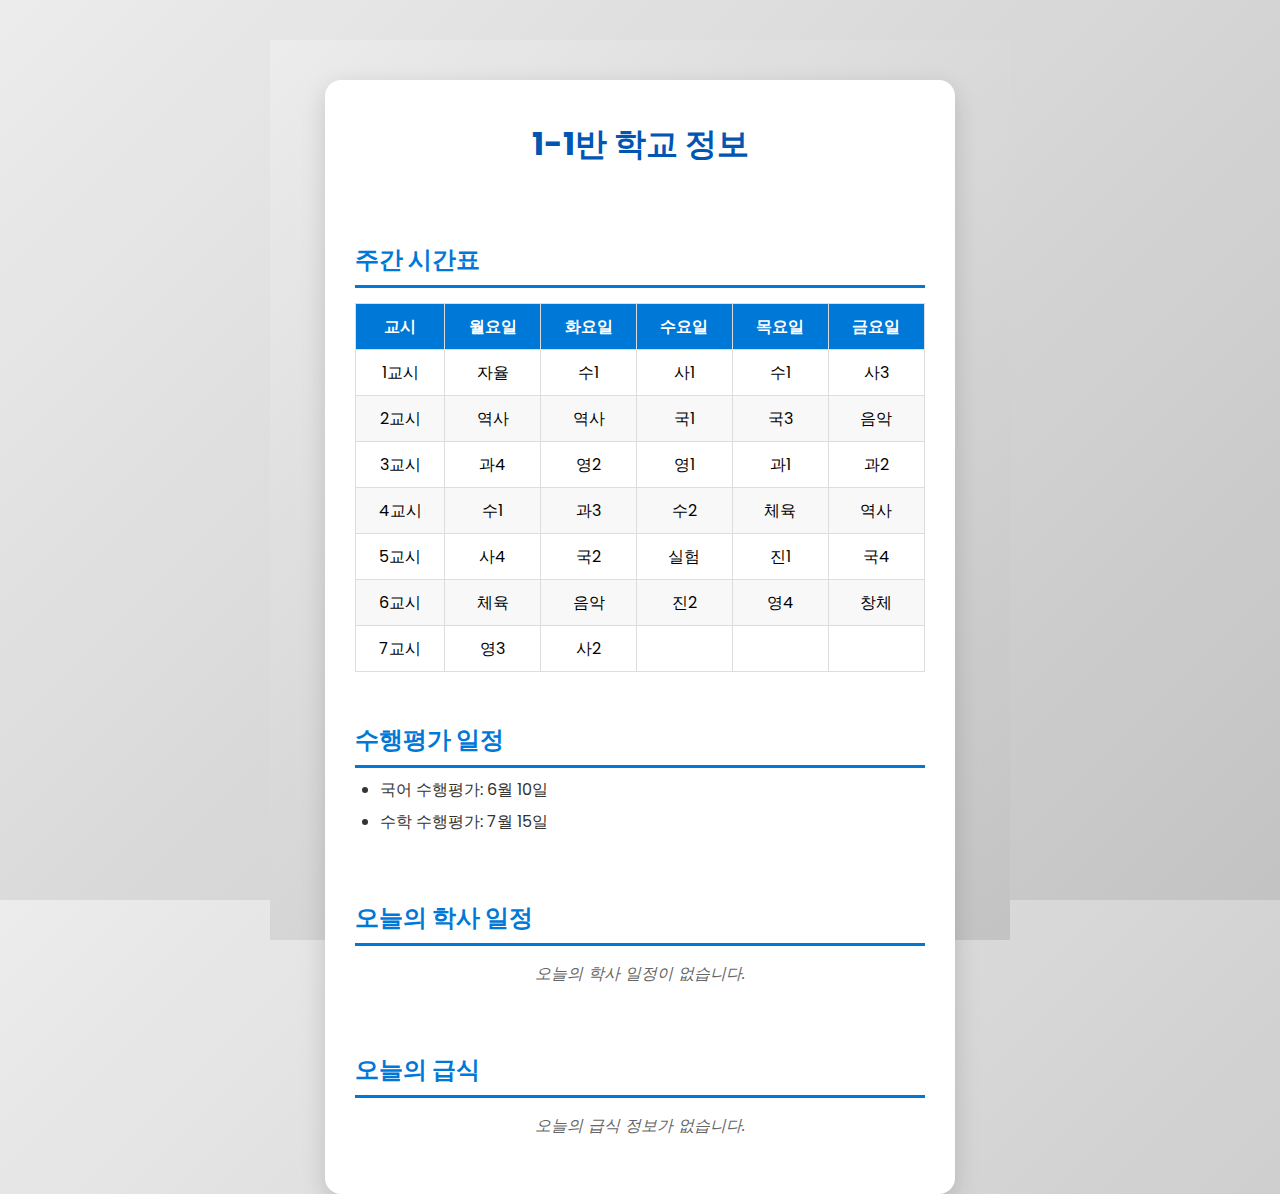
<file: schedule.html>
<!DOCTYPE html>
<html lang="ko">
<head>
    <meta charset="UTF-8" />
    <title>시간표 및 학교 정보</title>
    <link href="https://fonts.googleapis.com/css2?family=Poppins:wght@400;600&display=swap" rel="stylesheet" />
    <style>
        /* 기본 HTML/Body 스타일 */
        html, body {
            margin: 0; 
            padding: 0; 
            height: 100%;
            background: linear-gradient(135deg, #ececec, #c3c3c3); /* 배경 그라데이션 */
            font-family: 'Poppins', sans-serif; /* 폰트 설정 */
            display: flex; 
            justify-content: center; 
            align-items: flex-start; /* 상단에서 시작하여 컨텐츠가 아래로 배치되도록 */
            padding: 40px 20px; /* 전체 페이지 패딩 */
            box-sizing: border-box; /* 패딩 포함 크기 계산 */
            min-height: 100vh; /* 최소 높이를 뷰포트 높이로 설정 */
        }

        /* 컨테이너 스타일 */
        .container {
            background: white; /* 흰색 배경 */
            border-radius: 16px; /* 둥근 모서리 */
            box-shadow: 0 8px 25px rgba(0,0,0,0.15); /* 그림자 효과 */
            width: 700px; /* 컨테이너 너비 */
            max-width: 90%; /* 최대 너비 설정 (반응형) */
            padding: 40px 30px; /* 내부 패딩 */
            box-sizing: border-box;
            display: flex; 
            flex-direction: column; /* 세로 방향으로 요소 배치 */
            gap: 30px; /* 각 섹션 사이의 간격 */
        }

        /* 제목 및 섹션 제목 스타일 */
        h1, h2, h3 {
            color: #222; /* 어두운 글씨 색상 */
            margin: 0; /* 기본 마진 제거 */
        }
        h1 {
            font-size: 32px; /* 메인 제목 크기 */
            margin-bottom: 24px;
            text-align: center; /* 중앙 정렬 */
            color: #0056b3; /* 메인 제목 색상 강조 */
        }
        h2.section-title {
            margin-top: 20px; /* 섹션 제목 상단 마진 */
            font-size: 24px; /* 섹션 제목 크기 */
            border-bottom: 3px solid #0078d7; /* 하단 선 */
            padding-bottom: 8px; /* 하단 선과의 간격 */
            color: #0078d7; /* 섹션 제목 색상 */
        }

        /* 테이블 스타일 (시간표) */
        table {
            width: 100%;
            border-collapse: collapse; /* 셀 테두리 병합 */
            margin-top: 15px; /* 테이블 상단 마진 */
            font-size: 16px; /* 테이블 폰트 크기 */
        }
        th, td {
            border: 1px solid #ddd; /* 셀 테두리 */
            padding: 10px; /* 셀 내부 패딩 */
            text-align: center; /* 텍스트 중앙 정렬 */
        }
        thead {
            background-color: #0078d7; /* 헤더 배경색 */
            color: white; /* 헤더 글씨색 */
        }
        tbody tr:nth-child(even) { /* 짝수 행 배경색 */
            background-color: #f8f8f8;
        }

        /* 리스트 스타일 (수행평가, 학사일정, 급식) */
        ul {
            margin-top: 10px; /* 리스트 상단 마진 */
            padding-left: 25px; /* 들여쓰기 */
            list-style-type: disc; /* 점(disc) 모양의 목록 */
        }
        ul li {
            margin-bottom: 8px; /* 각 항목 하단 마진 */
            line-height: 1.5; /* 줄 간격 */
            color: #333;
        }
        /* 정보 없음 메시지 */
        p {
            color: #666;
            text-align: center;
            margin-top: 15px;
            font-style: italic;
        }
    </style>
</head>
<body>
    <div class="container">
        <h1 id="classTitle">시간표 및 학교 정보</h1>
        
        <div id="schedule">
            <h2 class="section-title">주간 시간표</h2>
        </div>

        <div id="tasks-schedule">
            <h2 class="section-title">수행평가 일정</h2>
        </div>

        <div id="academic-schedule">
            <h2 class="section-title">오늘의 학사 일정</h2>
        </div>

        <div id="meal-schedule">
            <h2 class="section-title">오늘의 급식</h2>
        </div>
    </div>

    <script>
        // --- 초기 설정 및 디버깅용 학급 선택 ---
        // 개발/테스트 목적으로 '1-1' 반을 기본으로 설정합니다.
        // 실제 운영 시에는 이 부분을 삭제하거나, 학급 선택 로직에 맞게 조정해야 합니다.
        if (!localStorage.getItem('selectedClass')) {
            localStorage.setItem('selectedClass', '1-1'); 
        }
        const selectedClass = localStorage.getItem('selectedClass');
        document.getElementById("classTitle").textContent = `${selectedClass}반 학교 정보`;


        // --- 시간표 데이터 ---
        const timetable = {
            "1-1": {
                "월요일": ["자율", "역사", "과4", "수1", "사4", "체육", "영3"],
                "화요일": ["수1", "역사", "영2", "과3", "국2", "음악", "사2"],
                "수요일": ["사1", "국1", "영1", "수2", "실험", "진2"],
                "목요일": ["수1", "국3", "과1", "체육", "진1", "영4"],
                "금요일": ["사3", "음악", "과2", "역사", "국4", "창체"]
            },
            "1-2": {
                "월요일": ["자율", "영4", "음악", "영3", "과2", "수1", "국1"],
                "화요일": ["사2", "수1", "진1", "역사", "사1", "국4", "과3"],
                "수요일": ["사3", "음악", "수1", "영1", "역사", "국2"],
                "목요일": ["실험", "체육", "수2", "진2", "과1", "역사"],
                "금요일": ["영2", "국3", "사4", "과4", "체육", "창체"]
            },
            "1-3": {
                "월요일": ["자율", "국2", "과3", "실험", "영3", "사4", "역사"],
                "화요일": ["역사", "과1", "음악", "수1", "진1", "국3", "영2"],
                "수요일": ["체육", "역사", "음악", "사2", "수1", "영1"],
                "목요일": ["영4", "사3", "수2", "과4", "국4", "체육"],
                "금요일": ["국1", "사1", "진2", "수1", "과2", "창체"]
            },
            "1-4": {
                "월요일": ["자율", "사3", "영2", "국4", "역사", "음악", "수1"],
                "화요일": ["진1", "영1", "사4", "국1", "음악", "수1", "실험"],
                "수요일": ["수1", "체육", "과3", "국3", "사1", "과2"],
                "목요일": ["역사", "과1", "국2", "사2", "수2", "영3"],
                "금요일": ["체육", "역사", "과4", "영4", "진2", "창체"]
            },
            "1-5": {
                "월요일": ["자율", "과1", "체육", "수2", "사2", "국4", "국3"],
                "화요일": ["사3", "영4", "영3", "진2", "체육", "역사", "과2"],
                "수요일": ["실험", "진1", "영2", "사4", "국1", "수1"],
                "목요일": ["사1", "국2", "역사", "수1", "음악", "과4"],
                "금요일": ["역사", "수1", "영1", "음악", "과3", "창체"]
            },
            "1-6": {
                "월요일": ["자율", "사2", "수1", "역사", "실험", "과2", "과3"],
                "화요일": ["국4", "국2", "진2", "영3", "영4", "미술", "사1"],
                "수요일": ["사4", "수1", "역사", "수2", "미술", "과4"],
                "목요일": ["체육", "영1", "진1", "역사", "국3", "수1"],
                "금요일": ["과1", "영2", "사3", "체육", "국1", "창체"]
            },
            "1-7": {
                "월요일": ["자율", "수1", "진1", "사1", "체육", "국1", "역사"],
                "화요일": ["체육", "영3", "과2", "국3", "수1", "사3", "역사"],
                "수요일": ["영4", "실험", "국2", "수1", "과4", "미술"],
                "목요일": ["사4", "수2", "역사", "국4", "영2", "과3"],
                "금요일": ["영1", "진2", "과1", "미술", "사2", "창체"]
            },
            "1-8": {
                "월요일": ["자율", "진1", "미술", "사3", "국3", "과3", "영3"],
                "화요일": ["과2", "사4", "체육", "실험", "역사", "수2", "국1"],
                "수요일": ["진2", "미술", "역사", "국2", "과1", "수1"],
                "목요일": ["과4", "영4", "수1", "영1", "체육", "사1"],
                "금요일": ["사2", "수1", "국4", "영2", "역사", "창체"]
            },
            "1-9": {
                "월요일": ["자율", "체육", "국4", "수1", "영4", "사3", "과1"],
                "화요일": ["국2", "역사", "사2", "미술", "실험", "수2", "과4"],
                "수요일": ["국1", "수2", "사1", "영3", "진1", "역사"],
                "목요일": ["국3", "영2", "과2", "수1", "미술", "진2"],
                "금요일": ["역사", "체육", "과3", "영1", "사4", "창체"]
            },
            "1-10": {
                "월요일": ["자율", "수1", "사1", "과1", "영2", "역사", "체육"],
                "화요일": ["미술", "실험", "국1", "역사", "사4", "영1", "체육"],
                "수요일": ["영3", "국3", "미술", "과2", "사3", "수1"],
                "목요일": ["수1", "진2", "사2", "과3", "영4", "국4"],
                "금요일": ["과4", "진1", "역사", "국2", "수2", "창체"]
            },
            "2-1": {
                "월요일": ["자율", "영3", "A", "C", "수2", "수1", "문1"],
                "화요일": ["수2", "영4", "수1", "일본", "일본", "B", "문2"],
                "수요일": ["영2", "A", "미술", "수2", "C", "체육"],
                "목요일": ["C", "B", "체육", "문3", "A", "영1"],
                "금요일": ["B", "미술", "수1", "인공", "문4", "창체"]
            },
            "2-2": {
                "월요일": ["자율", "수1", "A", "C", "문1", "체육", "수2"],
                "화요일": ["일본", "일본", "문4", "수2", "수1", "B", "영3"],
                "수요일": ["미술", "A", "인공", "문2", "C", "영2"],
                "목요일": ["C", "B", "영1", "수2", "A", "미술"],
                "금요일": ["B", "수1", "영4", "체육", "문3", "창체"]
            },
            "2-3": {
                "월요일": ["자율", "일본", "A", "C", "인공", "수1", "체육"],
                "화요일": ["수1", "체육", "영4", "미술", "문3", "B", "일본"],
                "수요일": ["수2", "A", "수1", "영3", "C", "문4"],
                "목요일": ["C", "B", "문2", "영1", "A", "수2"],
                "금요일": ["B", "문1", "미술", "영2", "수2", "창체"]
            },
            "2-4": {
                "월요일": ["자율", "문1", "A", "C", "수1", "인공", "영2"],
                "화요일": ["수2", "미술", "수1", "영1", "문2", "B", "문4"],
                "수요일": ["수1", "A", "수2", "미술", "C", "체육"],
                "목요일": ["C", "B", "영4", "체육", "A", "일본"],
                "금요일": ["B", "수2", "문3", "일본", "영3", "창체"]
            },
            "2-5": {
                "월요일": ["자율", "인공", "A", "C", "영2", "미술", "수2"],
                "화요일": ["미술", "문1", "수2", "수1", "일본", "B", "영4"],
                "수요일": ["체육", "A", "영3", "문3", "C", "수2"],
                "목요일": ["C", "B", "수1", "문2", "A", "체육"],
                "금요일": ["B", "일본", "문4", "영1", "수1", "창체"]
            },
            "2-6": {
                "월요일": ["자율", "영4", "A", "C", "수2", "중국", "중국"],
                "화요일": ["수1", "문2", "영1", "문4", "체육", "B", "수2"],
                "수요일": ["인공", "A", "문1", "영3", "C", "미술"],
                "목요일": ["C", "B", "체육", "영2", "A", "수1"],
                "금요일": ["B", "수1", "수2", "미술", "문3", "창체"]
            },
            "2-7": {
                "월요일": ["자율", "미술", "A", "C", "문2", "일본", "영1"],
                "화요일": ["문4", "수1", "영3", "체육", "미술", "B", "수2"],
                "수요일": ["문3", "A", "수2", "일본", "C", "수1"],
                "목요일": ["C", "B", "문1", "수1", "A", "영4"],
                "금요일": ["B", "인공", "영2", "수2", "체육", "창체"]
            },
            "2-8": {
                "월요일": ["자율", "수2", "A", "C", "체육", "영1", "문4"],
                "화요일": ["일본", "인공", "문3", "수1", "영3", "B", "미술"],
                "수요일": ["일본", "A", "문2", "수1", "C", "수2"],
                "목요일": ["C", "B", "영2", "미술", "A", "문1"],
                "금요일": ["B", "체육", "수1", "영4", "수2", "창체"]
            },
            "2-9": {
                "월요일": ["자율", "수2", "A", "C", "수1", "문2", "일본"],
                "화요일": ["문1", "영2", "문4", "일본", "수2", "B", "체육"],
                "수요일": ["수1", "A", "체육", "영4", "C", "인공"],
                "목요일": ["C", "B", "미술", "수2", "A", "영3"],
                "금요일": ["B", "영1", "수1", "문3", "미술", "창체"]
            },
            "2-10": {
                "월요일": ["자율", "영2", "A", "C", "수1", "영4", "미술"],
                "화요일": ["영1", "체육", "미술", "문1", "수2", "B", "수1"],
                "수요일": ["수1", "A", "영3", "수2", "C", "문2"],
                "목요일": ["C", "B", "인공", "일본", "A", "수2"],
                "금요일": ["B", "문3", "체육", "문4", "일본", "창체"]
            },
           "3-1": {
                "월요일": ["자율", "체육", "영4", "수탐", "보건", "D", "B"],
                "화요일": ["영3", "A", "D", "보건", "C", "수탐"],
                "수요일": ["B", "영1", "C", "언1", "언4", "진로"],
                "목요일": ["영2", "수탐", "일본", "A", "언3", "C"],
                "금요일": ["음악", "언2", "B", "D", "A"]
            },
            "3-2": {
                "월요일": ["자율", "언4", "체육", "수탐", "영2", "D", "B"],
                "화요일": ["언2", "A", "D", "영1", "C", "수탐"],
                "수요일": ["B", "심리", "C", "일본", "음악", "진로"],
                "목요일": ["수탐", "언3", "심리", "A", "영3", "C"],
                "금요일": ["영4", "언1", "B", "D", "A"]
            },
            "3-3": {
                "월요일": ["자율", "언2", "영2", "심리", "일본", "D", "B"],
                "화요일": ["영4", "A", "D", "체육", "C", "언3"],
                "수요일": ["B", "수탐", "C", "언4", "영3", "진로"],
                "목요일": ["수탐", "영1", "음악", "A", "언1", "C"],
                "금요일": ["심리", "수탐", "B", "D", "A"]
            },
            "3-4": {
                "월요일": ["자율", "영2", "미술", "언3", "수탐", "D", "B"],
                "화요일": ["체육", "A", "D", "영4", "C", "언2"],
                "수요일": ["B", "일본", "C", "영1", "수탐", "진로"],
                "목요일": ["언4", "심리", "영3", "A", "수탐", "C"],
                "금요일": ["언1", "심리", "B", "D", "A"]
            },
            "3-5": {
                "월요일": ["자율", "수탐", "심리", "체육", "영3", "D", "B"],
                "화요일": ["수탐", "A", "D", "언3", "C", "영1"],
                "수요일": ["B", "언2", "C", "심리", "수탐", "진로"],
                "목요일": ["일본", "영2", "언1", "A", "영4", "C"],
                "금요일": ["미술", "언4", "B", "D", "A"]
            },
            "3-6": {
                "월요일": ["자율", "음악", "언1", "일본", "언4", "D", "B"],
                "화요일": ["수탐", "A", "D", "정보", "C", "영2"],
                "수요일": ["B", "언3", "C", "영3", "체육", "진로"],
                "목요일": ["언2", "수탐", "영4", "A", "정보", "C"],
                "금요일": ["영1", "수탐", "B", "D", "A"]
            },
            "3-7": {
                "월요일": ["자율", "언3", "환경", "중국", "음악", "D", "B"],
                "화요일": ["영3", "A", "D", "수탐", "C", "언4"],
                "수요일": ["B", "영2", "C", "체육", "언2", "진로"],
                "목요일": ["영1", "언1", "환경", "A", "수탐", "C"],
                "금요일": ["수탐", "영4", "B", "D", "A"]
            },
            "3-8": {
                "월요일": ["자율", "체육", "영1", "언1", "미술", "D", "B"],
                "화요일": ["정보", "A", "D", "언2", "C", "일본"],
                "수요일": ["B", "수탐", "C", "영4", "언3", "진로"],
                "목요일": ["정보", "언4", "수탐", "A", "영2", "C"],
                "금요일": ["수탐", "영3", "B", "D", "A"]
            },
            "3-9": {
                "월요일": ["자율", "수탐", "일본", "언4", "언3", "D", "B"],
                "화요일": ["보건", "A", "D", "수탐", "C", "영4"],
                "수요일": ["B", "언1", "C", "수탐", "영3", "진로"],
                "목요일": ["보건", "음악", "영2", "A", "언2", "C"],
                "금요일": ["체육", "영1", "B", "C", "A"]
            },
            "3-10": {
                "월요일": ["자율", "영1", "중국", "언2", "수탐", "D", "B"],
                "화요일": ["심리", "A", "D", "영3", "C", "체육"],
                "수요일": ["B", "영4", "C", "수탐", "언1", "진로"],
                "목요일": ["심리", "미술", "수탐", "A", "언4", "C"],
                "금요일": ["영2", "언3", "B", "D", "A"]
            }
        };

        // --- 수행평가 데이터 ---
        const tasks = {
            "1-1": ["국어 수행평가: 6월 10일", "수학 수행평가: 7월 15일"],
            "1-2": ["영어 수행평가: 7월 20일"],
            // 다른 학급의 수행평가도 여기에 추가
        };

        // --- 학사 일정 데이터 ---
        const academic = {
            "울산여자고등학교 학사 일정": {
                "6월": [
                    "06.03: 대통령 선거",
                    "06.04: 대수능 모의평가/전국연합학력평가",
                    "06.05: 개교기념일",
                    "06.06: 현충일"
                ],
                "7월": [
                    "07.01~07.04: 지필평가",
                    "07.07~07.09: 수업량유연화주간, 꿈끼탐색주간",
                    "07.10: 전국연합학력평가 (3학년)/행복어울림과정",
                    "07.14: 학생회 선거 정책 토론",
                    "07.15: 학생회 선거",
                    "07.18: 여름방학식"
                ],
                "8월": [
                    "08.13: 개학일",
                    "08.15: 광복절/오민영 생일",
                    "08.29~08.30: 리더십캠프"
                ],
                "9월": [
                    "09.03: 대수능 모의평가(3학년)/전국연합학력평가(1,2학년)",
                    "09.26: 지필평가",
                    "09.29~09.30: 지필평가"
                ],
                "10월": [
                    "10.01: 지필평가",
                    "10.03: 개천절",
                    "10.05~10.07: 추석연휴",
                    "10.08: 대체공휴일",
                    "10.09: 한글날",
                    "10.10: 재량휴업일",
                    "10.14: 전국연합학력평가"
                ],
                "11월": [
                    "11.12: 대학수학능력시험 예비소집일",
                    "11.13: 재량휴업일"
                ],
                "12월": [
                    "12.11~12.12: 지필평가",
                    "12.15~12.16: 지필평가",
                    "12.24: 졸업/진급사정회",
                    "12.25: 성탄절",
                    "12.29~12.30: 백합의 향 축제",
                    "12.31: 겨울방학식"
                ],
                "26년 1월&2월": [
                    "01.01: 신정",
                    "02.02: 개학식",
                    "02.05: 졸업식",
                    "02.06: 종업식",
                    "02.09~: 봄방학"
                ]
            }
        };

        // --- 급식 정보 데이터 ---
        const meals = {
            "7월 급식": {
                "7/7": ["열무비빔밥", "콩국(자율)", "북어미역국", "배추김치", "치아바타치즈샌드위치", "복숭아음료"],
                "7/8": ["어묵떡새송이구이", "영양쌀밥", "추어탕(자율)", "찜닭(국)", "오이부추무침", "배추김치", "짜먹는요구르트"],
                "7/9": ["유부초밥", "돈코츠라멘(주식)", "찐만두", "궁채양파장아찌", "배추김치", "귤"],
                "7/10": ["귀리밥", "백김치미역냉국", "방풍나물무침(자율)", "주꾸미떡볶음", "닭튀김샐러드", "배추김치", "바나나"],
                "7/11": ["현미밥", "육개장", "캬라멜견과볶음", "깻잎무침(자율)", "타코오믈렛", "김치볶음", "찐두부&햄", "토마토유자절임"],
                "7/14": ["참치비빔밥(포케)", "가쓰오맑은국", "알감자조림", "다시마채무침(자율)", "배추김치", "나쵸(치즈소스)", "망고바"],
                "7/15": ["오색현미밥", "들깨순두부국", "갈비맛돈육단호박조림", "야채쌈(자율)", "새우깐풍", "배추김치", "키위주스"],
                "7/16": ["닭야채볶음밥(치즈)", "미소된장국(미역유부)", "리코타치즈샐러드(발사믹)", "배추김치", "감자핫도그", "새송이고추장구이(자율)", "요구르트"],
                "7/17": ["통밀쌀밥", "냉짬뽕국(면사리)", "건파래자반", "탕수육(하와이안)", "배추김치", "단무지무침", "수박"],
                "7/18": ["지정밥", "묵채국", "야채겉절이", "오리불고기", "감자그라탕", "열무김치", "아이스크림"]
            }
        };

        // --- 각 섹션이 삽입될 DOM 요소 가져오기 ---
        const scheduleContainer = document.getElementById("schedule");
        const tasksScheduleContainer = document.getElementById("tasks-schedule");
        const academicScheduleContainer = document.getElementById("academic-schedule");
        const mealScheduleContainer = document.getElementById("meal-schedule");

        // --- 1. 주간 시간표 출력 ---
        if (timetable[selectedClass]) {
            const days = ["월요일", "화요일", "수요일", "목요일", "금요일"];
            let html = `<table><thead><tr><th>교시</th>`;
            days.forEach(d => html += `<th>${d}</th>`);
            html += `</tr></thead><tbody>`;

            for (let i = 0; i < 7; i++) { // 7교시까지 가정
                html += `<tr><td>${i+1}교시</td>`;
                days.forEach(day => {
                    // 해당 요일의 수업이 정의되어 있지 않거나, 해당 교시가 없으면 빈 문자열
                    html += `<td>${timetable[selectedClass][day]?.[i] || ""}</td>`;
                });
                html += `</tr>`;
            }
            html += `</tbody></table>`;
            scheduleContainer.innerHTML += html;
        } else {
            scheduleContainer.innerHTML += `<p>${selectedClass}반의 시간표가 없습니다.</p>`;
        }

        // --- 2. 수행평가 일정 출력 ---
        if (tasks[selectedClass] && tasks[selectedClass].length > 0) {
            let tasksHtml = "<ul>";
            tasks[selectedClass].forEach(task => {
                tasksHtml += `<li>${task}</li>`;
            });
            tasksHtml += "</ul>";
            tasksScheduleContainer.innerHTML += tasksHtml;
        } else {
            tasksScheduleContainer.innerHTML += `<p>${selectedClass}반의 수행평가 일정이 없습니다.</p>`;
        }

        // --- 3. 오늘의 학사 일정 출력 ---
        const today = new Date();
        const currentMonthPadded = (today.getMonth() + 1).toString().padStart(2, '0'); // 예: 07
        const currentDatePadded = today.getDate().toString().padStart(2, '0');      // 예: 09
        const todayFormattedForAcademic = `${currentMonthPadded}.${currentDatePadded}`; // 최종 형식: "07.09"

        const academicTitle = "울산여자고등학교 학사 일정";
        let todayAcademicEventsFound = false;
        let academicHtml = "<ul>";

        for (const monthKey in academic[academicTitle]) {
            const eventsInMonth = academic[academicTitle][monthKey];
            eventsInMonth.forEach(event => {
                const eventDateMatch = event.match(/^(\d{2}\.\d{2})/); // "MM.DD" 패턴 매칭
                if (eventDateMatch && eventDateMatch[1] === todayFormattedForAcademic) {
                    academicHtml += `<li>${event}</li>`;
                    todayAcademicEventsFound = true;
                }
            });
        }
        academicHtml += "</ul>";

        if (todayAcademicEventsFound) {
            academicScheduleContainer.innerHTML += academicHtml;
        } else {
            academicScheduleContainer.innerHTML += "<p>오늘의 학사 일정이 없습니다.</p>";
        }

        // --- 4. 오늘의 급식 출력 ---
        // 급식 데이터 날짜 형식에 맞춰 'M/D' 형식으로 생성 (예: "7/9")
        const currentMealDate = `${today.getMonth() + 1}/${today.getDate()}`;

        const mealTitle = "7월 급식";
        let todayMealFound = false;
        let mealHtml = "<ul>";

        if (meals[mealTitle] && meals[mealTitle][currentMealDate]) {
            meals[mealTitle][currentMealDate].forEach(menu => {
                mealHtml += `<li>${menu}</li>`;
            });
            todayMealFound = true;
        }
        mealHtml += "</ul>";

        if (todayMealFound) {
            mealScheduleContainer.innerHTML += mealHtml;
        } else {
            mealScheduleContainer.innerHTML += "<p>오늘의 급식 정보가 없습니다.</p>";
        }
    </script>
</body>
</html>
</file>
